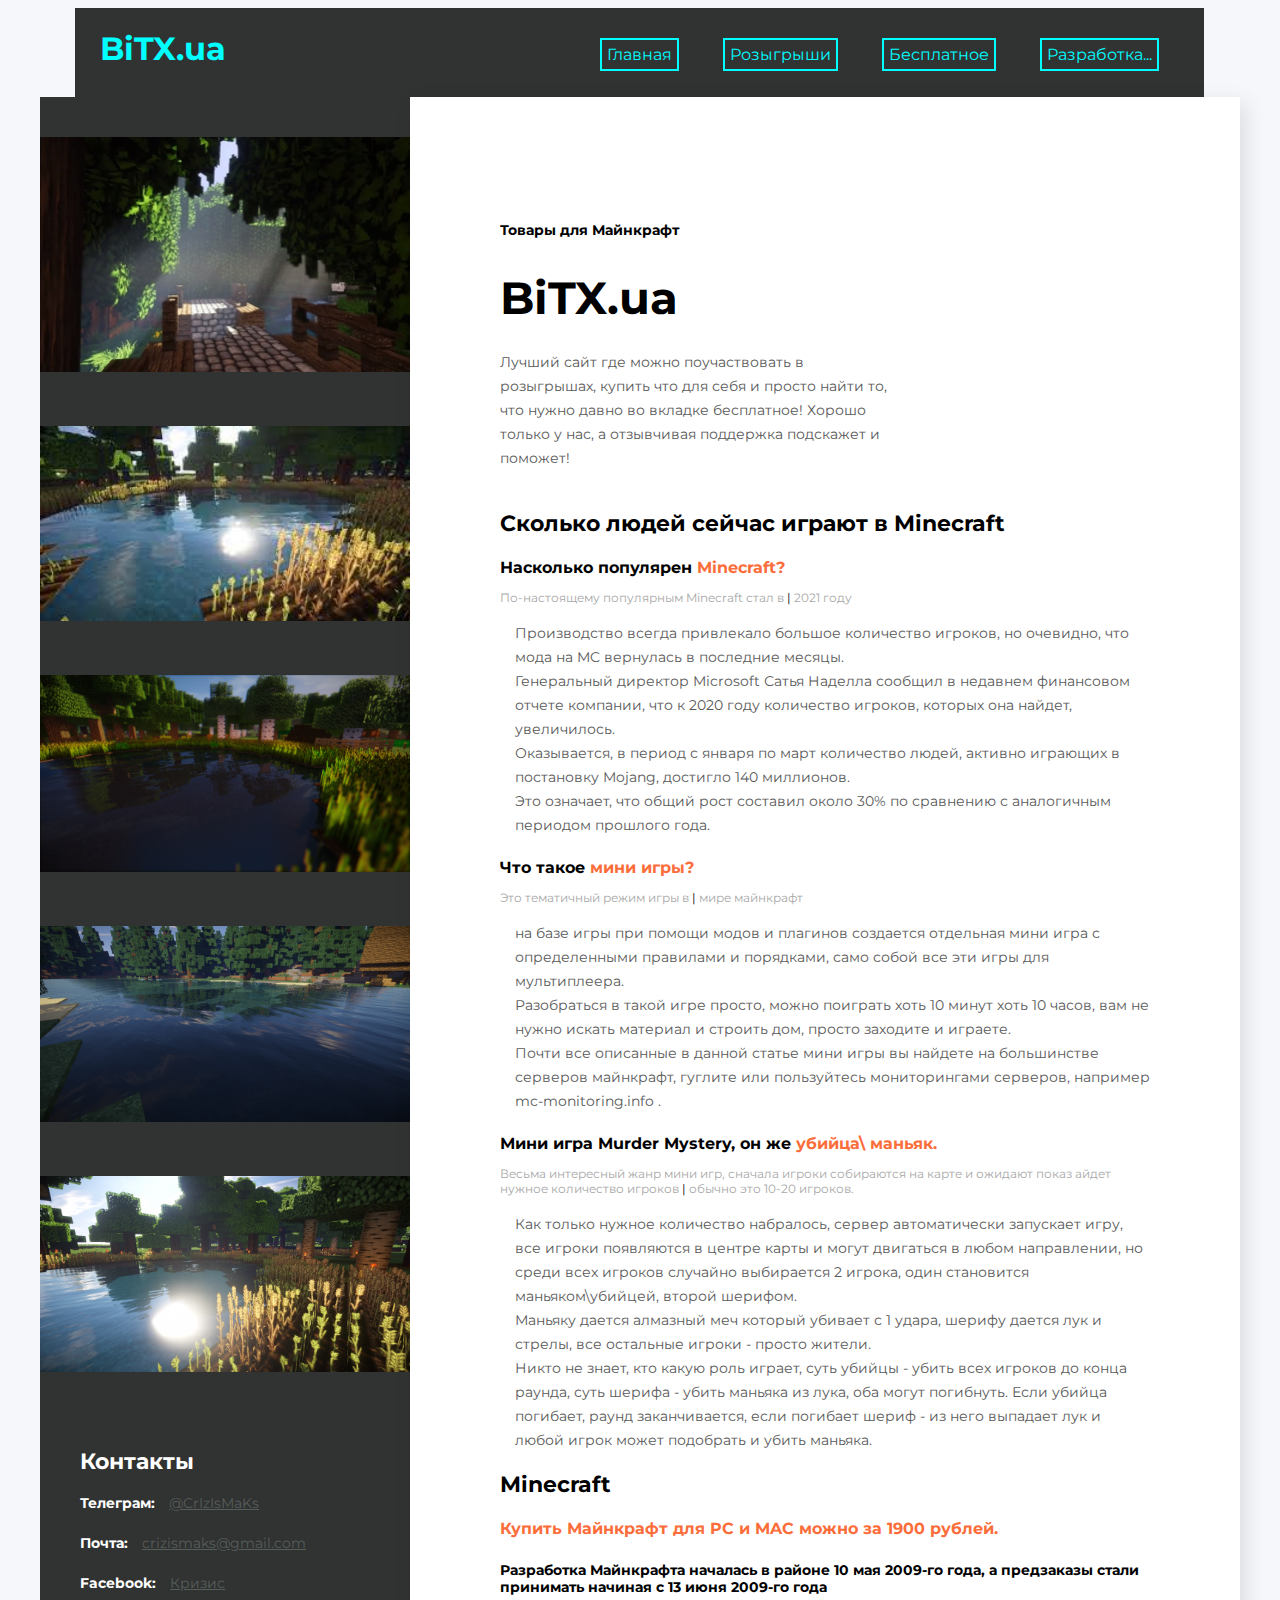
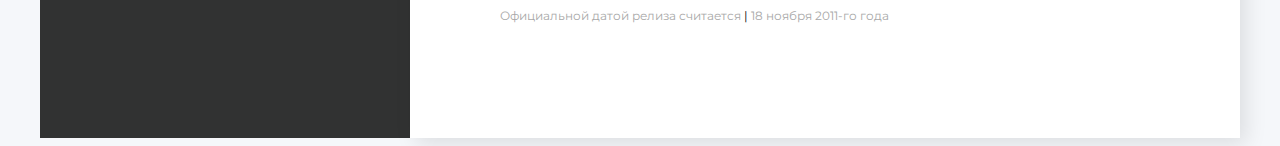
<file: index.html>
<!DOCTYPE html>
<html lang="en" class="html">
<head>
    <meta charset="UTF-8">
    <meta name="viewport" content="width=device-width, initial-scale=1.0">
    <link rel="preconnect" href="https://fonts.googleapis.com">
    <link rel="preconnect" href="https://fonts.gstatic.com" crossorigin>
    <link href="https://fonts.googleapis.com/css2?family=Montserrat:wght@400;700&display=swap" rel="stylesheet">
    <link rel="stylesheet" href="styles/styles.css">
    <title>BiTX.ua</title>
    <link rel="icon" href="img/favicon.png" type="image/x-icon">
</head>
<body>
    <header>
        <div class="All_header_menu">
            <div class="Logo">
                <h1> <a href="file:///C:/Users/user/Desktop/Сайт%20Бизнес/index.html" style="text-decoration: none;" class="krizisworld">BiTX.ua</a> </h1>
            </div>
            <div class="Top_menu">
                <ul сlass="banner-text">
                    <li> <a href='file:///C:/Users/user/Desktop/Сайт%20Бизнес/index.html' style="text-decoration: none;" class="color-link double-border-button">Главная</a> </li>
                    <li> <a href='file:///C:/Users/user/Desktop/%D0%A1%D0%B0%D0%B9%D1%82%20%D0%91%D0%B8%D0%B7%D0%BD%D0%B5%D1%81/rozigrash.html' style="text-decoration: none;" class="color-link double-border-button">Розыгрыши</a> </li>
                    <li> <a href='file:///C:/Users/user/Desktop/%D0%A1%D0%B0%D0%B9%D1%82%20%D0%91%D0%B8%D0%B7%D0%BD%D0%B5%D1%81/free.html' style="text-decoration: none;" class="color-link double-border-button">Бесплатное</a> </li>
                    <li> <a href='#' style="text-decoration: none;" class="color-link double-border-button">Разработка...</a> </li>
                </ul>
            </div>
        </div>
    </header>
<!--Main-->
<div class="main">
    <!--Main Content-->
    <div class="main-content">
        <!--About User-->
        <div class="about">
            <h2 class="about-position">Товары для Майнкрафт</h2>

            <h1 class="about-name">BiTX.ua</h1>

            <p class="about-description">
                Лучший сайт где можно поучаствовать в розыгрышах, купить что для себя и просто найти то, что нужно давно во вкладке бесплатное! Хорошо только у нас, а отзывчивая поддержка подскажет и поможет!
            </p>
        </div>
        <!--Work-->
        <div class="work">
            <h3 class="title">Сколько людей сейчас играют в Minecraft</h3>
            <!--Company 1-->
            <div>
                <h4 class="work-position">Насколько популярен <span class="organizator">Minecraft?</span></h4>
                <p class="period"> По-настоящему популярным Minecraft стал в   <span class="palka">|</span>    2021 году</p>
                <ul class="work-list">
                    <li class="work-list-item">Производство всегда привлекало большое количество игроков, но очевидно, что мода на MC вернулась в последние месяцы. </li>
                    <li class="work-list-item">Генеральный директор Microsoft Сатья Наделла сообщил в недавнем финансовом отчете компании, что к 2020 году количество игроков, которых она найдет, увеличилось.</li>
                    <li class="work-list-item">Оказывается, в период с января по март количество людей, активно играющих в постановку Mojang, достигло 140 миллионов. </li>
                    <li class="work-list-item">Это означает, что общий рост составил около 30% по сравнению с аналогичным периодом прошлого года.</li>
                </ul>
            </div>
            <!--Company 2-->
            <div>
                <h4 class="work-position">Что такое <span class="organizator">мини игры?</span></h4>
                <p class="period">Это тематичный режим игры в   <span class="palka">|</span>   мире майнкрафт</p>
                <ul class="work-list">
                    <li class="work-list-item">на базе игры при помощи модов и плагинов создается отдельная мини игра с определенными правилами и порядками, само собой все эти игры для мультиплеера. </li>
                    <li class="work-list-item">Разобраться в такой игре просто, можно поиграть хоть 10 минут хоть 10 часов, вам не нужно искать материал и строить дом, просто заходите и играете.</li>
                    <li class="work-list-item">Почти все описанные в данной статье мини игры вы найдете на большинстве серверов майнкрафт, гуглите или пользуйтесь мониторингами серверов, например mc-monitoring.info . </li>
                </ul>
            </div>
            <!--Company 3-->
            <div>
                <h4 class="work-position">Мини игра Murder Mystery, он же <span class="organizator"> убийца\ маньяк.</span></h4>
                <p class="period">Весьма интересный жанр мини игр, сначала игроки собираются на карте и ожидают показ айдет нужное количество игроков   <span class="palka">|</span>     обычно это 10-20 игроков.</p>
                <ul class="work-list">
                    <li class="work-list-item">Как только нужное количество набралось, сервер автоматически запускает игру, все игроки появляются в центре карты и могут двигаться в любом направлении, но среди всех игроков случайно выбирается 2 игрока, один становится маньяком\убийцей, второй шерифом. </li>
                    <li class="work-list-item">Маньяку дается алмазный меч который убивает с 1 удара, шерифу дается лук и стрелы, все остальные игроки - просто жители.</li>
                    <li class="work-list-item">Никто не знает, кто какую роль играет, суть убийцы - убить всех игроков до конца раунда, суть шерифа - убить маньяка из лука, оба могут погибнуть.
                        Если убийца погибает, раунд заканчивается, если погибает шериф - из него выпадает лук и любой игрок может подобрать и убить маньяка. </li>
                </ul>
            </div>
        </div>
        <!--Education-->
        <div class="education">
            <h2 class="title">Minecraft</h2>
            <h4 class="education-position"> <span class="organizator">Купить Майнкрафт для PC и MAC можно за 1900 рублей.</span></h4>
            <h5 class="education-1">Разработка Майнкрафта началась в районе 10 мая 2009-го года, а предзаказы стали принимать начиная с 13 июня 2009-го года</h5>
            <p class="period">Официальной датой релиза считается  <span class="palka">|</span>   18 ноября 2011-го года</p>
        </div>
    </div>
    <!--SideBar-->
    <aside class="aside">
        <img src="img/photo.jpg" alt="user photo" class="photo">
        <img src="img/images.jfif" alt="user photo" class="photo">
        <img src="img/6480-0fe1d9bfe29d445e6568a16a955d6725.jpg" alt="user photo" class="photo">
        <img src="img/6457-36f1eb302aad5dba6376e5806ed6abc6.jpg" alt="user photo" class="photo">
        <img src="img/6454-238d0edca37874a6c7cfcc6666b5eca2.jpg" alt="user photo" class="photo">
       <!--Contacts-->
       <div class="contacts">
        <h3 class="sidebar-title"> <a name="contacts-1"> Контакты </a> </h3>
        <div>
            <p>
                <span class="contact-type">Телеграм:</span>
                 <a href="https://t.me/crizismaks" class="contact-link">@CrIzIsMaKs</a>
            </p>
            <p>
                <span class="contact-type">Почта:</span>
                 <a href="crizismaks@gmail.com" class="contact-link">crizismaks@gmail.com</a>
            </p>
            <p>
                <span class="contact-type">Facebook:</span>
                 <a href="https://www.facebook.com/profile.php?id=100081956436662" class="contact-link">Кризис</a>
            </p>
        </div>
       </div>
    </aside>
</div>

</body>
</html>
</file>
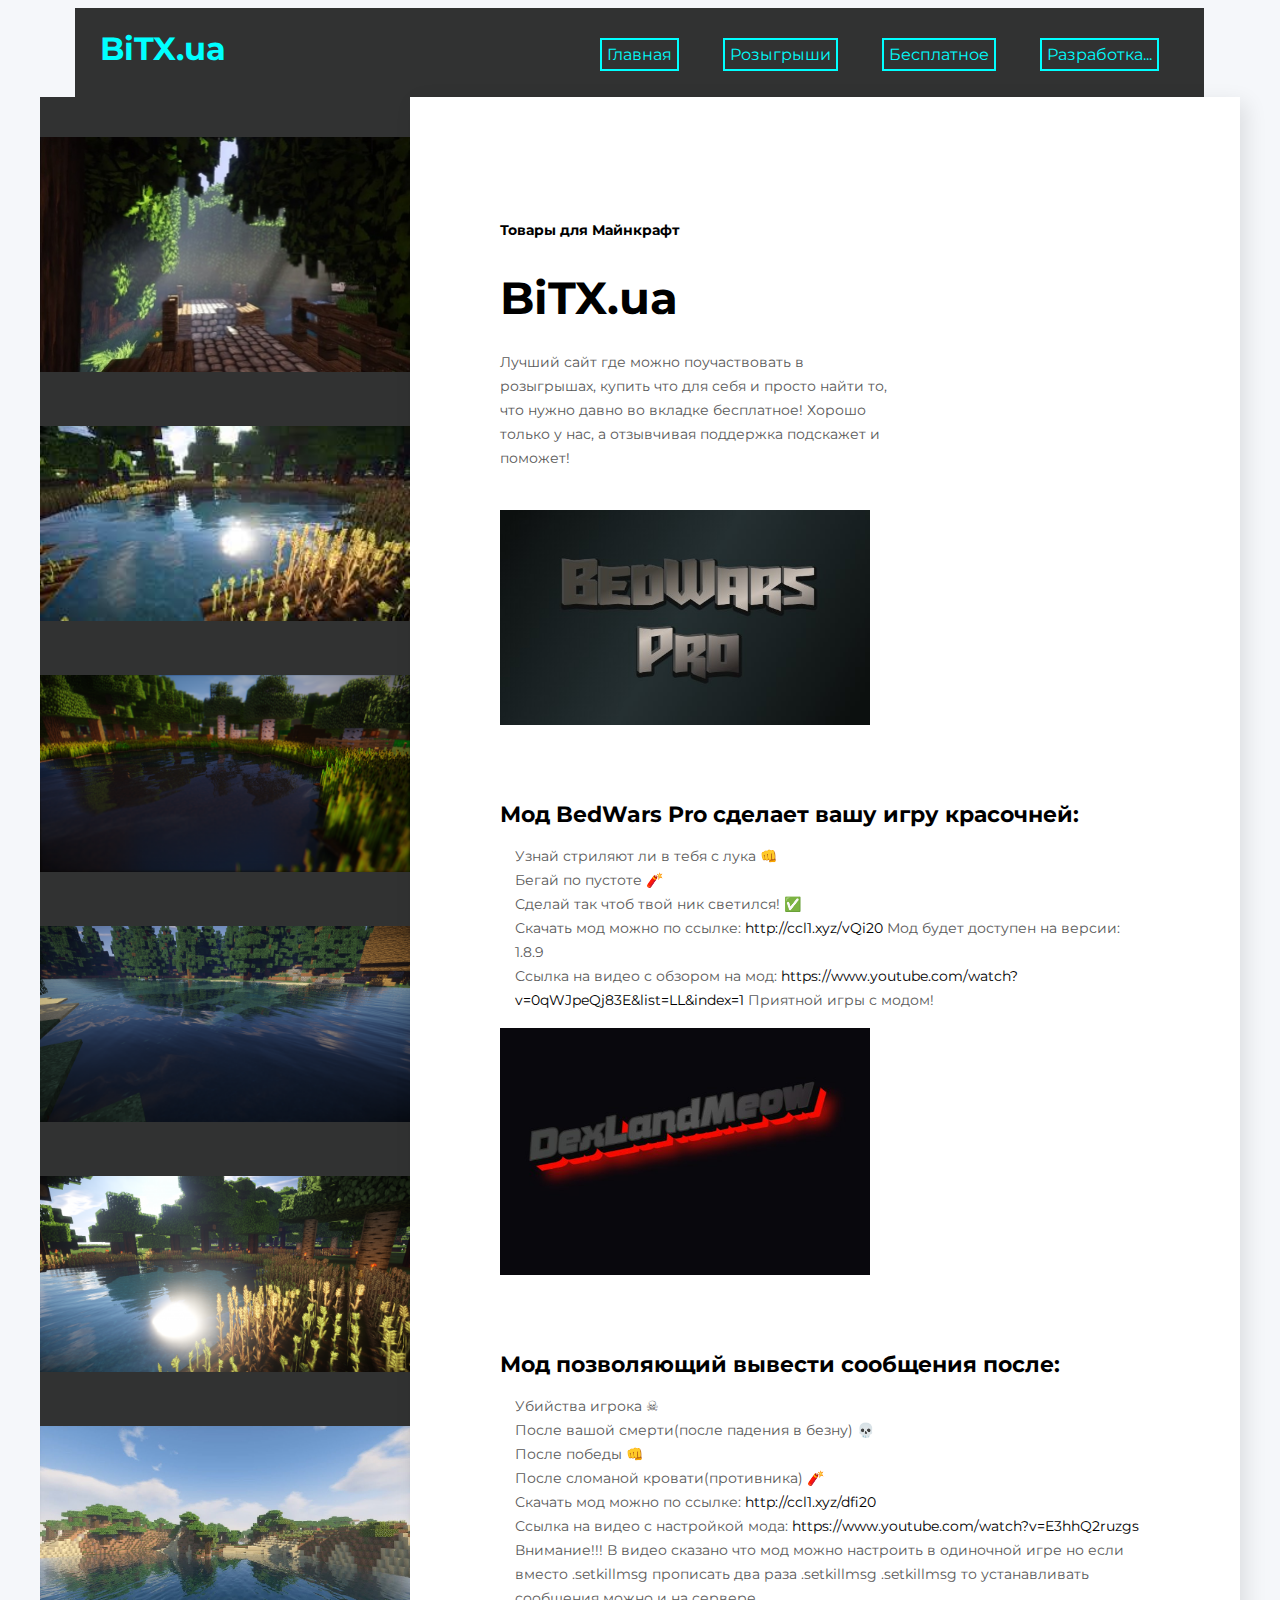
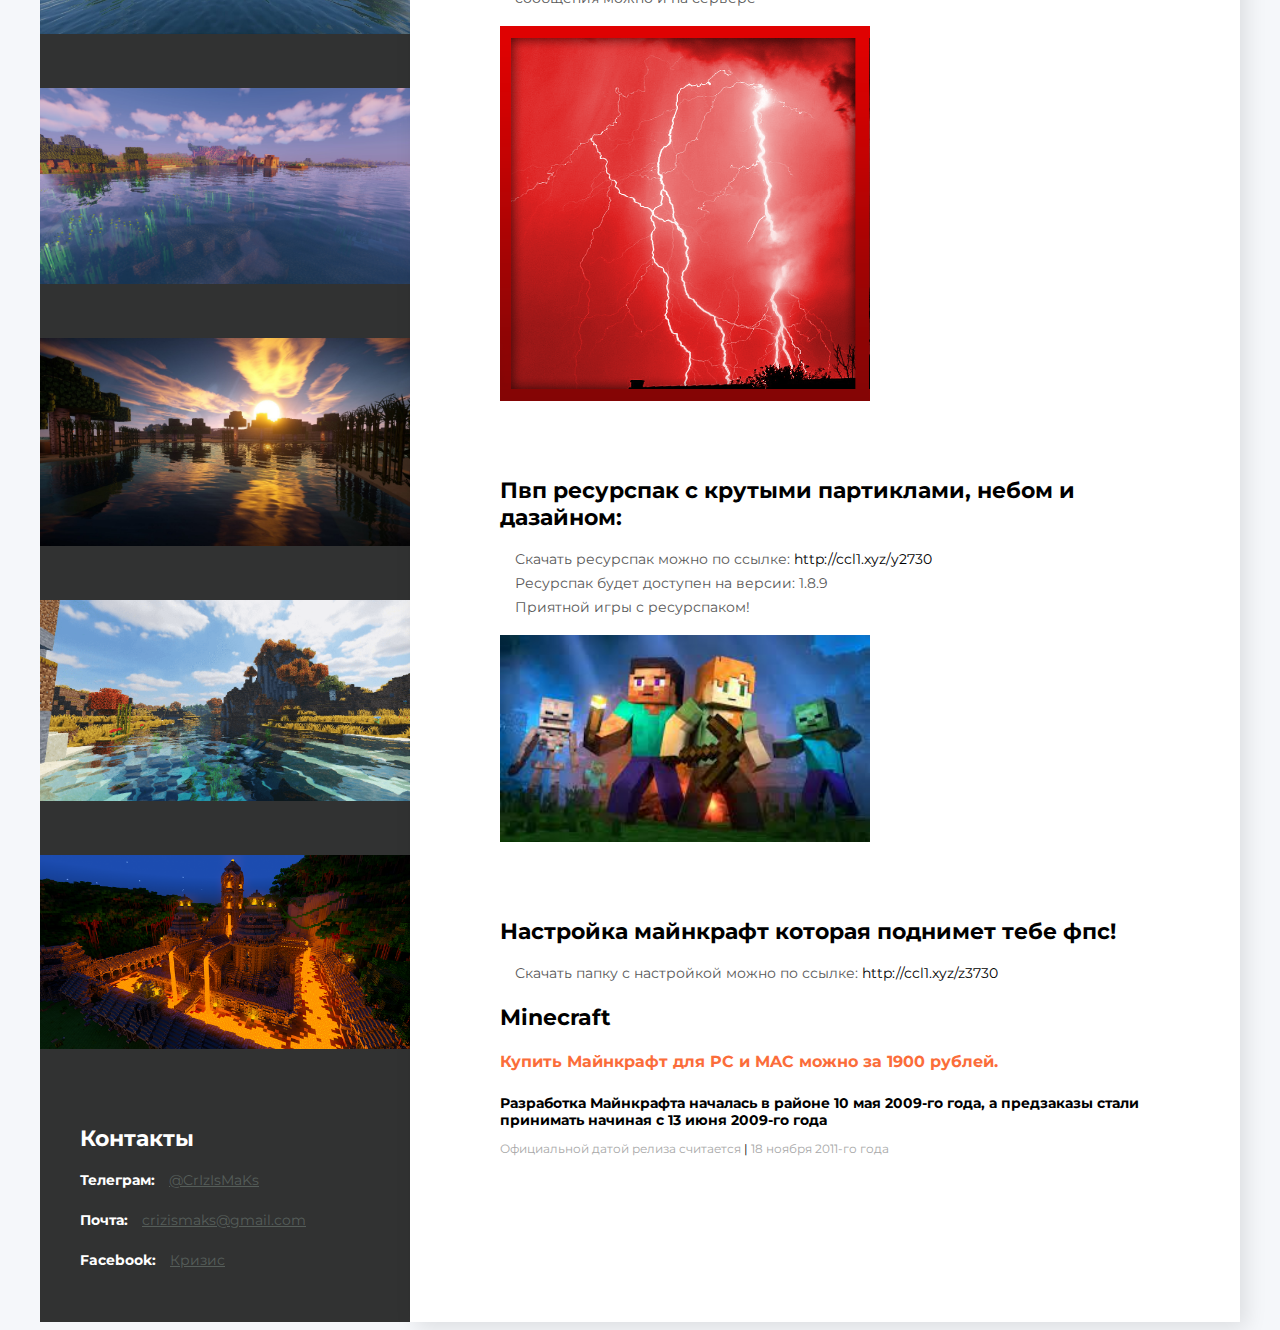
<file: free.html>
<!DOCTYPE html>
<html lang="en" class="html">
<head>
    <meta charset="UTF-8">
    <meta name="viewport" content="width=device-width, initial-scale=1.0">
    <link rel="preconnect" href="https://fonts.googleapis.com">
    <link rel="preconnect" href="https://fonts.gstatic.com" crossorigin>
    <link href="https://fonts.googleapis.com/css2?family=Montserrat:wght@400;700&display=swap" rel="stylesheet">
    <link rel="stylesheet" href="styles/styles.css">
    <title>BiTX.ua</title>
    <link rel="icon" href="img/favicon.png" type="image/x-icon">
</head>
<body>
    <header>
        <div class="All_header_menu">
            <div class="Logo">
                <h1> <a href="file:///C:/Users/user/Desktop/Сайт%20Бизнес/index.html" style="text-decoration: none;" class="krizisworld">BiTX.ua</a> </h1>
            </div>
            <div class="Top_menu">
                <ul сlass="banner-text">
                    <li> <a href='file:///C:/Users/user/Desktop/Сайт%20Бизнес/index.html' style="text-decoration: none;" class="color-link double-border-button">Главная</a> </li>
                    <li> <a href='file:///C:/Users/user/Desktop/%D0%A1%D0%B0%D0%B9%D1%82%20%D0%91%D0%B8%D0%B7%D0%BD%D0%B5%D1%81/rozigrash.html' style="text-decoration: none;" class="color-link double-border-button">Розыгрыши</a> </li>
                    <li> <a href='file:///C:/Users/user/Desktop/%D0%A1%D0%B0%D0%B9%D1%82%20%D0%91%D0%B8%D0%B7%D0%BD%D0%B5%D1%81/free.html' style="text-decoration: none;" class="color-link double-border-button">Бесплатное</a> </li>
                    <li> <a href='#' style="text-decoration: none;" class="color-link double-border-button">Разработка...</a> </li>
                </ul>
            </div>
        </div>
    </header>
<!--Main-->
<div class="main">
    <!--Main Content-->
    <div class="main-content">
        <!--About User-->
        <div class="about">
            <h2 class="about-position">Товары для Майнкрафт</h2>

            <h1 class="about-name">BiTX.ua</h1>

            <p class="about-description">
                Лучший сайт где можно поучаствовать в розыгрышах, купить что для себя и просто найти то, что нужно давно во вкладке бесплатное! Хорошо только у нас, а отзывчивая поддержка подскажет и поможет!
            </p>
        </div>
        <!--Work-->
        <div class="work">
            <img src="img/8f6b2d0a-8967-4087-986c-1d77a6fb083c.jfif" alt="user photo" class="photo">
            <h3 class="title">Мод BedWars Pro сделает вашу игру красочней: </h3>
            <!--Company 1-->
            <div>
                <ul class="work-list">
                    <li class="work-list-item">Узнай стриляют ли в тебя с лука 👊       </li>
                    <li class="work-list-item">Бегай по пустоте 🧨    </li>
                    <li class="work-list-item">Сделай так чтоб твой ник светился! ✅    </li>
                    <li class="work-list-item">Скачать мод можно по ссылке: <a href="http://ccl1.xyz/vQi20 " style="text-decoration: none; color: black;"> http://ccl1.xyz/vQi20  </a> Мод будет доступен на версии: 1.8.9 </li>
                    <li class="work-list-item">Ссылка на видео с обзором на мод: <a href="https://www.youtube.com/watch?v=0qWJpeQj83E&list=LL&index=1" style="text-decoration: none; color: black;"> https://www.youtube.com/watch?v=0qWJpeQj83E&list=LL&index=1 </a> Приятной игры с модом! </li>
                </ul>
            </div>
            <!--free-->
            <div>
                <img src="img/0005396b-8c99-4dcb-8fc3-f0dc8d5b33b1.jfif" alt="user photo" class="photo">
                <h3 class="title">Мод позволяющий вывести сообщения после: </h3>
                <ul class="work-list">
                    <li class="work-list-item">Убийства игрока ☠ </li>
                    <li class="work-list-item">После вашой смерти(после падения в безну) 💀  </li>
                    <li class="work-list-item">После победы 👊    </li>
                    <li class="work-list-item">После сломаной кровати(противника) 🧨      </li>
                    <li class="work-list-item">Скачать мод можно по ссылке: <a href="http://ccl1.xyz/dfi20" style="text-decoration: none; color: black;"> http://ccl1.xyz/dfi20 </a> </li>
                    <li class="work-list-item">Ссылка на видео с настройкой мода: <a href="https://www.youtube.com/watch?v=E3hhQ2ruzgs" style="text-decoration: none; color: black;"> https://www.youtube.com/watch?v=E3hhQ2ruzgs </a> Внимание!!! В видео сказано что мод можно настроить в одиночной игре но если вместо .setkillmsg прописать два раза .setkillmsg .setkillmsg то устанавливать сообщения можно и на сервере </li>
                </ul>
            </div>
            <!--Company 2-->
            <div>
                <img src="img/pack.png" alt="user photo" class="photo">
                <h3 class="title">Пвп ресурспак с крутыми партиклами, небом и дазайном: </h3>
                <ul class="work-list">
                    <li class="work-list-item">Скачать ресурспак можно по ссылке: <a href="http://ccl1.xyz/y2730" style="text-decoration: none; color: black;"> http://ccl1.xyz/y2730 </a> </li>
                    <li class="work-list-item">Ресурспак будет доступен на версии: 1.8.9</li>
                    <li class="work-list-item">Приятной игры с ресурспаком!</li>
                </ul>
            </div>
            <!--Company 3-->
            <div>
                <img src="img/Без названия (2).jfif" alt="user photo" class="photo">
                <h3 class="title">Настройка майнкрафт которая поднимет тебе фпс!</h3>
                <ul class="work-list">
                    <li class="work-list-item">Скачать папку с настройкой можно по ссылке: <a href="http://ccl1.xyz/z3730" style="text-decoration: none; color: black;"> http://ccl1.xyz/z3730 </a> </li>
                </ul>
            </div>
        </div>
        <!--Education-->
        <div class="education">
            <h2 class="title">Minecraft</h2>
            <h4 class="education-position"> <span class="organizator">Купить Майнкрафт для PC и MAC можно за 1900 рублей.</span></h4>
            <h5 class="education-1">Разработка Майнкрафта началась в районе 10 мая 2009-го года, а предзаказы стали принимать начиная с 13 июня 2009-го года</h5>
            <p class="period">Официальной датой релиза считается  <span class="palka">|</span>   18 ноября 2011-го года</p>
        </div>
    </div>
    <!--SideBar-->
    <aside class="aside">
        <img src="img/photo.jpg" alt="user photo" class="photo">
        <img src="img/images.jfif" alt="user photo" class="photo">
        <img src="img/6480-0fe1d9bfe29d445e6568a16a955d6725.jpg" alt="user photo" class="photo">
        <img src="img/6457-36f1eb302aad5dba6376e5806ed6abc6.jpg" alt="user photo" class="photo">
        <img src="img/6454-238d0edca37874a6c7cfcc6666b5eca2.jpg" alt="user photo" class="photo">
        <img src="img/maxresdefault.jpg" alt="user photo" class="photo">
        <img src="img/1651158506_2.jpg" alt="user photo" class="photo">
        <img src="img/1646372730_1-abrakadabra-fun-p-main-s-sheiderami-1.jpg" alt="user photo" class="photo">
        <img src="img/shejdery-majnkraft-dlya-slabyx-pk.png" alt="user photo" class="photo">
        <img src="img/1587503576_minecraft-with-rtx-coming-soon-ogimage.webp" alt="user photo" class="photo">
       <!--Contacts-->
       <div class="contacts">
        <h3 class="sidebar-title"> <a name="contacts-1"> Контакты </a> </h3>
        <div>
            <p>
                <span class="contact-type">Телеграм:</span>
                 <a href="https://t.me/crizismaks" class="contact-link">@CrIzIsMaKs</a>
            </p>
            <p>
                <span class="contact-type">Почта:</span>
                 <a href="crizismaks@gmail.com" class="contact-link">crizismaks@gmail.com</a>
            </p>
            <p>
                <span class="contact-type">Facebook:</span>
                 <a href="https://www.facebook.com/profile.php?id=100081956436662" class="contact-link">Кризис</a>
            </p>
        </div>
       </div>
    </aside>
</div>

</body>
</html>
</file>
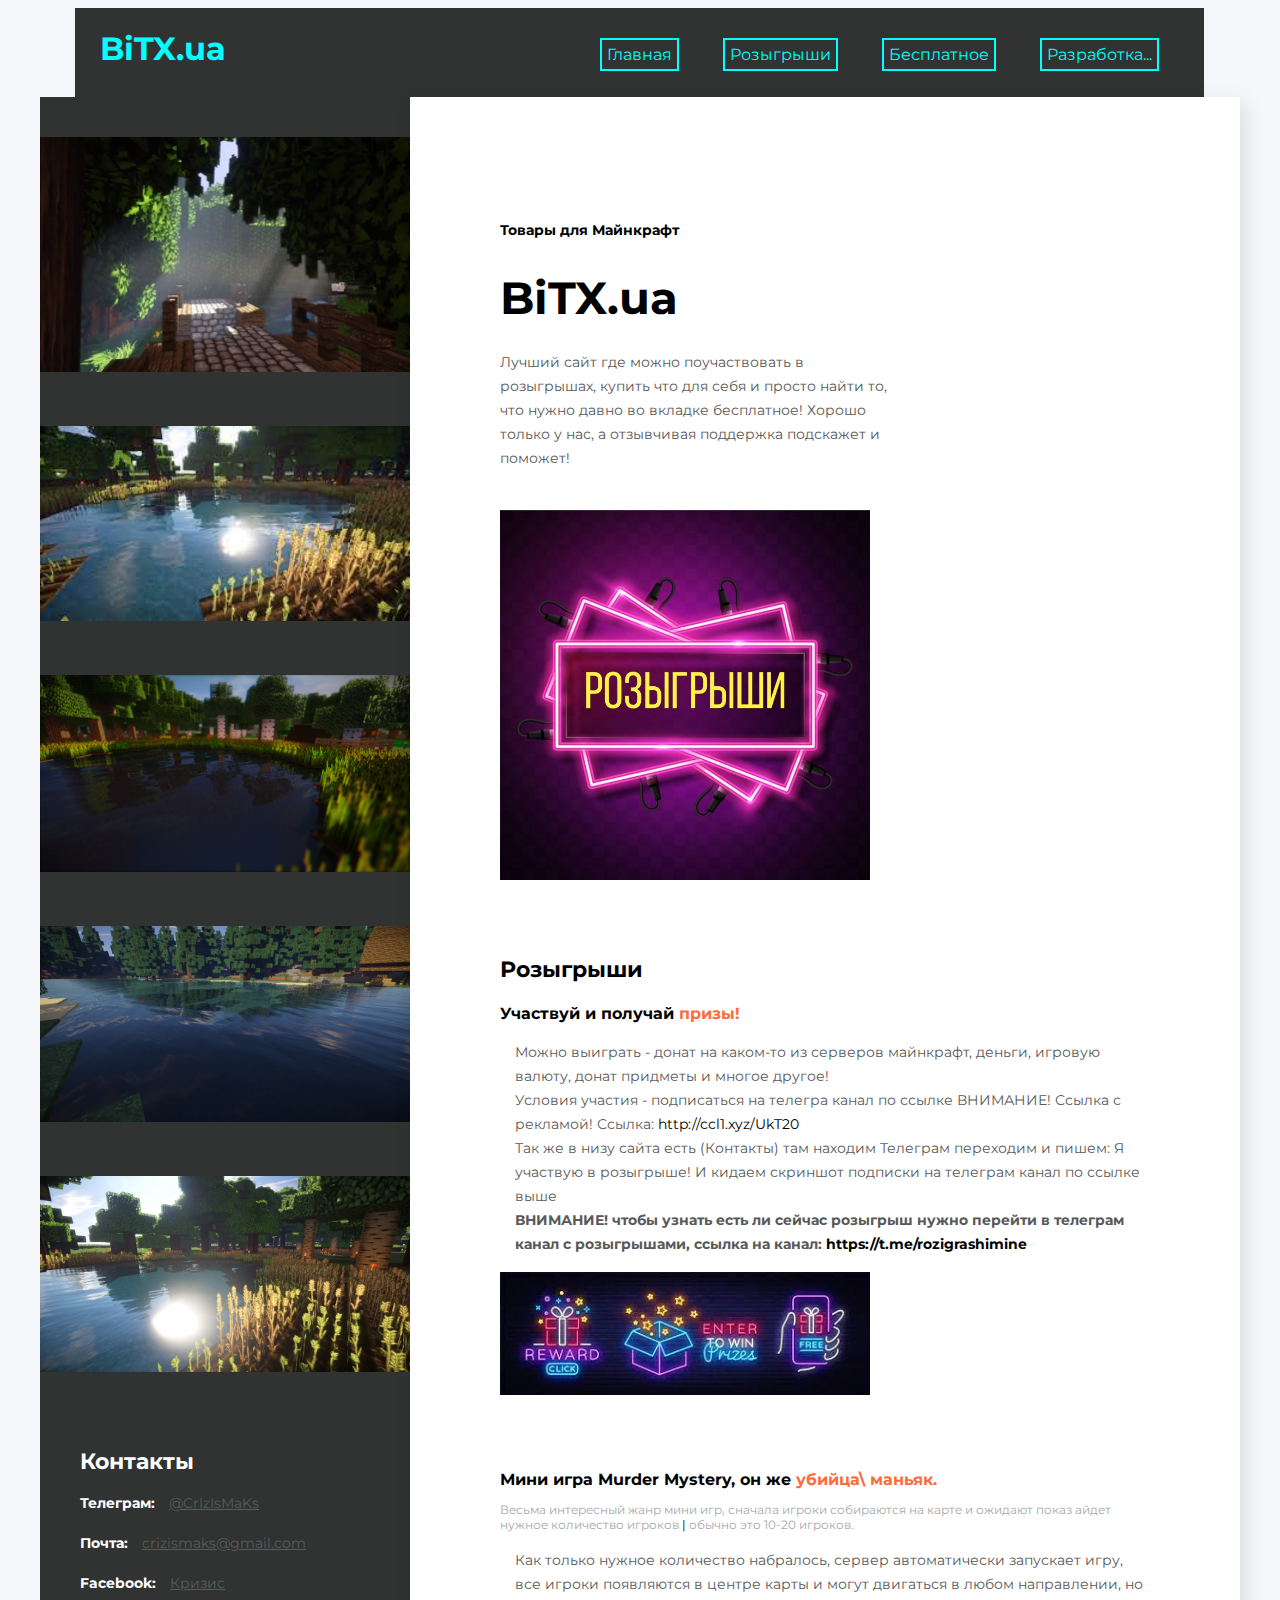
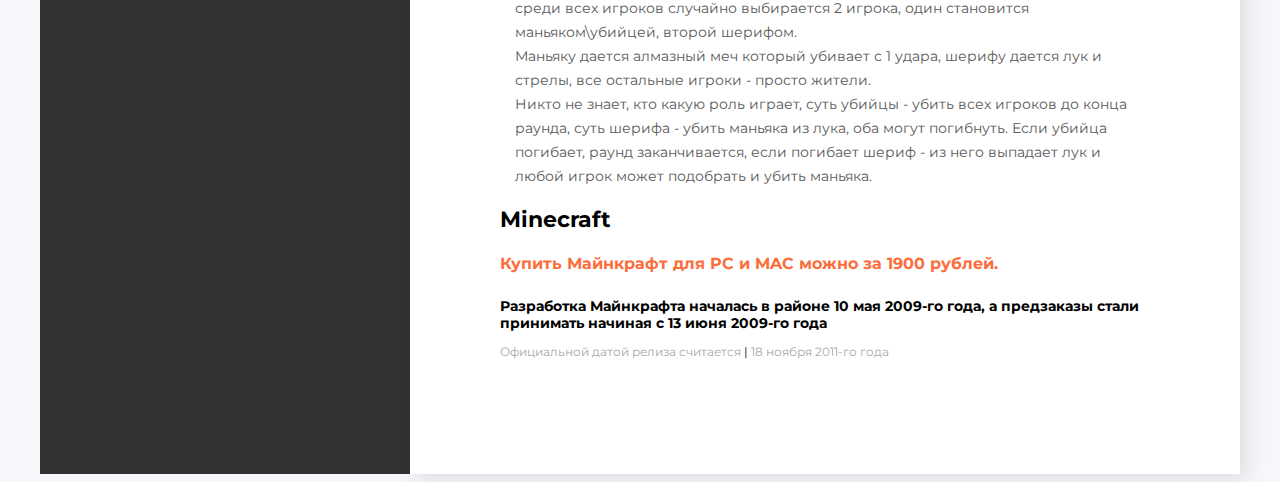
<file: rozigrash.html>
<!DOCTYPE html>
<html lang="en" class="html">
<head>
    <meta charset="UTF-8">
    <meta name="viewport" content="width=device-width, initial-scale=1.0">
    <link rel="preconnect" href="https://fonts.googleapis.com">
    <link rel="preconnect" href="https://fonts.gstatic.com" crossorigin>
    <link href="https://fonts.googleapis.com/css2?family=Montserrat:wght@400;700&display=swap" rel="stylesheet">
    <link rel="stylesheet" href="styles/styles.css">
    <title>BiTX.ua</title>
    <link rel="icon" href="img/favicon.png" type="image/x-icon">
</head>
<body>
    <header>
        <div class="All_header_menu">
            <div class="Logo">
                <h1> <a href="file:///C:/Users/user/Desktop/Сайт%20Бизнес/index.html" style="text-decoration: none;" class="krizisworld">BiTX.ua</a> </h1>
            </div>
            <div class="Top_menu">
                <ul сlass="banner-text">
                    <li> <a href='file:///C:/Users/user/Desktop/Сайт%20Бизнес/index.html' style="text-decoration: none;" class="color-link double-border-button">Главная</a> </li>
                    <li> <a href='file:///C:/Users/user/Desktop/%D0%A1%D0%B0%D0%B9%D1%82%20%D0%91%D0%B8%D0%B7%D0%BD%D0%B5%D1%81/rozigrash.html' style="text-decoration: none;" class="color-link double-border-button">Розыгрыши</a> </li>
                    <li> <a href='file:///C:/Users/user/Desktop/%D0%A1%D0%B0%D0%B9%D1%82%20%D0%91%D0%B8%D0%B7%D0%BD%D0%B5%D1%81/free.html' style="text-decoration: none;" class="color-link double-border-button">Бесплатное</a> </li>
                    <li> <a href='#' style="text-decoration: none;" class="color-link double-border-button">Разработка...</a> </li>
                </ul>
            </div>
        </div>
    </header>
<!--Main-->
<div class="main">
    <!--Main Content-->
    <div class="main-content">
        <!--About User-->
        <div class="about">
            <h2 class="about-position">Товары для Майнкрафт</h2>

            <h1 class="about-name">BiTX.ua</h1>

            <p class="about-description">
                Лучший сайт где можно поучаствовать в розыгрышах, купить что для себя и просто найти то, что нужно давно во вкладке бесплатное! Хорошо только у нас, а отзывчивая поддержка подскажет и поможет!
            </p>
        </div>
        <img src="img/c883459227f07fe50331dcd02e1cccd7bf05d40bc2264b944805e8cf393ac560.jpg" alt="user photo" class="photo">
        <!--Work-->
        <div class="work">
            <h3 class="title">Розыгрыши</h3>
            <!--Company 1-->
            <div>
                <h4 class="work-position">Участвуй и получай <span class="organizator">призы!</span></h4>
                <ul class="work-list">
                    <li class="work-list-item">Можно выиграть - донат на каком-то из серверов майнкрафт, деньги, игровую валюту, донат придметы и многое другое! </li>
                    <li class="work-list-item">Условия участия - подписаться на телегра канал по ссылке ВНИМАНИЕ! Ссылка с рекламой! Ссылка: <a href="http://ccl1.xyz/UkT20" style="text-decoration: none; color: black;" > http://ccl1.xyz/UkT20 </a> </li>
                    <li class="work-list-item">Так же в низу сайта есть (Контакты) там находим Телеграм переходим и пишем: Я участвую в розыгрыше! И кидаем скриншот подписки на телеграм канал по ссылке выше </li>
                    <li class="work-list-item"> <b> ВНИМАНИЕ! чтобы узнать есть ли сейчас розыгрыш нужно перейти в телеграм канал с розыгрышами, ссылка на канал: <a href="https://t.me/rozigrashimine" style="text-decoration: none; color: black;" > https://t.me/rozigrashimine </a> </b> </li>
                </ul>
            </div>
            <!--Company 3-->
            <div class="photo-1">
            <img src="img/Без названия.jfif" alt="user photo" class="photo">
            </div>
            <div>
                <h4 class="work-position">Мини игра Murder Mystery, он же <span class="organizator"> убийца\ маньяк.</span></h4>
                <p class="period">Весьма интересный жанр мини игр, сначала игроки собираются на карте и ожидают показ айдет нужное количество игроков   <span class="palka">|</span>     обычно это 10-20 игроков.</p>
                <ul class="work-list">
                    <li class="work-list-item">Как только нужное количество набралось, сервер автоматически запускает игру, все игроки появляются в центре карты и могут двигаться в любом направлении, но среди всех игроков случайно выбирается 2 игрока, один становится маньяком\убийцей, второй шерифом. </li>
                    <li class="work-list-item">Маньяку дается алмазный меч который убивает с 1 удара, шерифу дается лук и стрелы, все остальные игроки - просто жители.</li>
                    <li class="work-list-item">Никто не знает, кто какую роль играет, суть убийцы - убить всех игроков до конца раунда, суть шерифа - убить маньяка из лука, оба могут погибнуть.
                        Если убийца погибает, раунд заканчивается, если погибает шериф - из него выпадает лук и любой игрок может подобрать и убить маньяка. </li>
                </ul>
            </div>
        </div>
        <!--Education-->
        <div class="education">
            <h2 class="title">Minecraft</h2>
            <h4 class="education-position"> <span class="organizator">Купить Майнкрафт для PC и MAC можно за 1900 рублей.</span></h4>
            <h5 class="education-1">Разработка Майнкрафта началась в районе 10 мая 2009-го года, а предзаказы стали принимать начиная с 13 июня 2009-го года</h5>
            <p class="period">Официальной датой релиза считается  <span class="palka">|</span>   18 ноября 2011-го года</p>
        </div>
    </div>
    <!--SideBar-->
    <aside class="aside">
        <img src="img/photo.jpg" alt="user photo" class="photo">
        <img src="img/images.jfif" alt="user photo" class="photo">
        <img src="img/6480-0fe1d9bfe29d445e6568a16a955d6725.jpg" alt="user photo" class="photo">
        <img src="img/6457-36f1eb302aad5dba6376e5806ed6abc6.jpg" alt="user photo" class="photo">
        <img src="img/6454-238d0edca37874a6c7cfcc6666b5eca2.jpg" alt="user photo" class="photo">
       <!--Contacts-->
       <div class="contacts">
        <h3 class="sidebar-title"> <a name="contacts-1"> Контакты </a> </h3>
        <div>
            <p>
                <span class="contact-type">Телеграм:</span>
                 <a href="https://t.me/crizismaks" class="contact-link">@CrIzIsMaKs</a>
            </p>
            <p>
                <span class="contact-type">Почта:</span>
                 <a href="crizismaks@gmail.com" class="contact-link">crizismaks@gmail.com</a>
            </p>
            <p>
                <span class="contact-type">Facebook:</span>
                 <a href="https://www.facebook.com/profile.php?id=100081956436662" class="contact-link">Кризис</a>
            </p>
        </div>
       </div>
    </aside>
</div>

</body>
</html>
</file>
<file: styles/styles.css>
body {
    font-family: 'Montserrat', sans-serif;
    background-color: #F5F7FA;
}
/* main styles */
.main {
    display: flex;
    flex-direction: row-reverse;
    width: 1200px;
    margin: 0 auto;
}
.main-content {
    background-color: #fff;
    box-shadow: 6px 6px 20px rgba(0, 0, 0, 0.1);
    padding: 105px 90px;
}
/* about styles */
.about {
    margin-bottom: 40px;
}
.about-position {
    font-style: normal;
    font-weight: 700;
    font-size: 14px;
    line-height: 17px;
    color: #000000;
    margin-top: 20px;
}
.about-name {
    font-style: normal;
    font-weight: 700;
    font-size: 45px;
    line-height: 55px;
    color: #000000;
    margin-bottom: 25px;
}
.about-description {
    font-style: normal;
    font-weight: 400;
    font-size: 14px;
    line-height: 24px;
    color: #595959;
    width: 400px;
}
/* projects syles */
.projects {
    margin-bottom: 50px;  
}
.title {
    font-style: normal;
    font-weight: 700;
    font-size: 22px;
    line-height: 27px;
    color: #000000;
    margin-bottom: 10px;
}
/* work styles */
.work {

}
/* education styles */
.education {
}
/* aside styles */
.aside {
    background: rgba(0, 0, 0, .8);
    padding-top: 40px;
    width: 370px;
}
.photo {
    width: 370px;
    margin-bottom: 50px;
}
.sidebar-title {
    color: #ffffff;
    font-style: normal;
    font-weight: bold;
    font-size: 22px;
    line-height: 27px;
    margin-bottom: 10px;
}
.contacts {
    margin-bottom: 50px;
}
.contacts,
.Tech-Skills {
    margin-left: 40px;
}
.Soft-Skills {
    margin-left: 40px;
}
.contact-type {
    font-style: normal;
    font-weight: bold;
    font-size: 14px;
    line-height: 24px;
    color: #ffffff;
    margin-right: 10px;
}
.contact-link {
    font-style: normal;
    font-weight: normal;
    font-size: 14px;
    line-height: 24px;
    color: #565e5a;
}
.tech-skills-list {
    color: #fff;
    padding: 0;
    margin-left: 17px;
}
.tech-skills-item {
    color: #fb5d3a;
}
.tech-skills-text {
    color: #fff;
    font-style: normal;
    font-weight: normal;
    font-size: 14px;
    line-height: 24px;
}
.soft-skills-item {
    color: #fb5d3a;
}
.soft-skills-text {
    color: #fff;
    font-style: normal;
    font-weight: normal;
    font-size: 14px;
    line-height: 24px;
}
.soft-skills-list {
    color: #fff;
    padding: 0;
    margin-left: 17px;
}
.project-item {
    font-style: normal;
    font-weight: 700;
    font-size: 14px;
    line-height: 24px;
    color: #000000;
}
.project, .project-link {
    font-style: normal;
    font-weight: 400;
    font-size: 14px;
    line-height: 24px;
    color: #595959;
}
.project-backet {
    font-style: normal;
    font-weight: 700;
    font-size: 14px;
    line-height: 24px;
    color: #000000;
}
.projects-list {
    padding: 0;
    margin-left: 15px;
}
.project-link {
    margin-left: 10px;
}
.organizator {
    font-style: normal;
    font-weight: 700;
    font-size: 16px;
    line-height: 20px;
    color: #FB6D3A;
}
.work-position {
    font-style: normal;
    font-weight: 700;
    font-size: 16px;
    line-height: 20px;
    color: #000000;
    margin-bottom: 10px;
}
.period {
    font-style: normal;
    font-weight: 400;
    font-size: 12px;
    line-height: 15px;
    color: #A8A8A8;
    margin-bottom: 10px;
}
.palka {
    font-style: normal;
    font-weight: normal;
    font-size: 12px;
    line-height: 15px;
    color: #000;
}
.work-list {
    padding: 0;
    margin-left: 15px;
}
.work-list-item {
    font-style: normal;
    font-weight: 400;
    font-size: 14px;
    line-height: 24px;
    color: #595959;
}
.education-1 {
    font-style: normal;
    font-weight: 700;
    font-size: 14px;
    line-height: 17px;
    color: #000000;
    margin-bottom: 10px;
}
.education-position {
    font-style: normal;
    font-weight: 700;
    font-size: 16px;
    line-height: 20px;
    color: #FB6D3A;
    margin-bottom: 10px;
}
header{
    margin-right: 68px;
    margin-left: 67px;
    background: rgba(0, 0, 0, .8);
    display: flex;
    justify-content: center;
}
.Logo, .Top_menu{
    display: inline-block;
}
.Top_menu li{
    display: inline-block;
}
ul{
    list-style: none;
    padding: 0px;
}
.color-link {
    color: #fff;
    margin-left: 50px;
}
.krizisworld {
    color: aqua;
    margin-right: 350px;
}
.double-border-button {
    text-decoration: none;
    display: inline-block;
    margin: 10px 20px;
    padding: 5px 5px;
    position: relative;
    border: 2px solid aqua;
    color: aqua;
    font-family: 'Montserrat', sans-serif;
    transition: .4s;
  }
  .double-border-button:after {
    content: "";
    position: absolute;
    top: 0;
    left: 0;
    right: 0;
    bottom: 0;
    width: 100%;
    height: 100%;
    margin: auto;
    border: 2px solid rgba(0, 0, 0, 0);
    transition: .4s;
  }
  .double-border-button:hover:after {
    border-color: Aqua;
    width: calc(100% - 10px);
    height: calc(100% + 10px);
}
.html {
    scroll-behavior: smooth;
}
</file>
